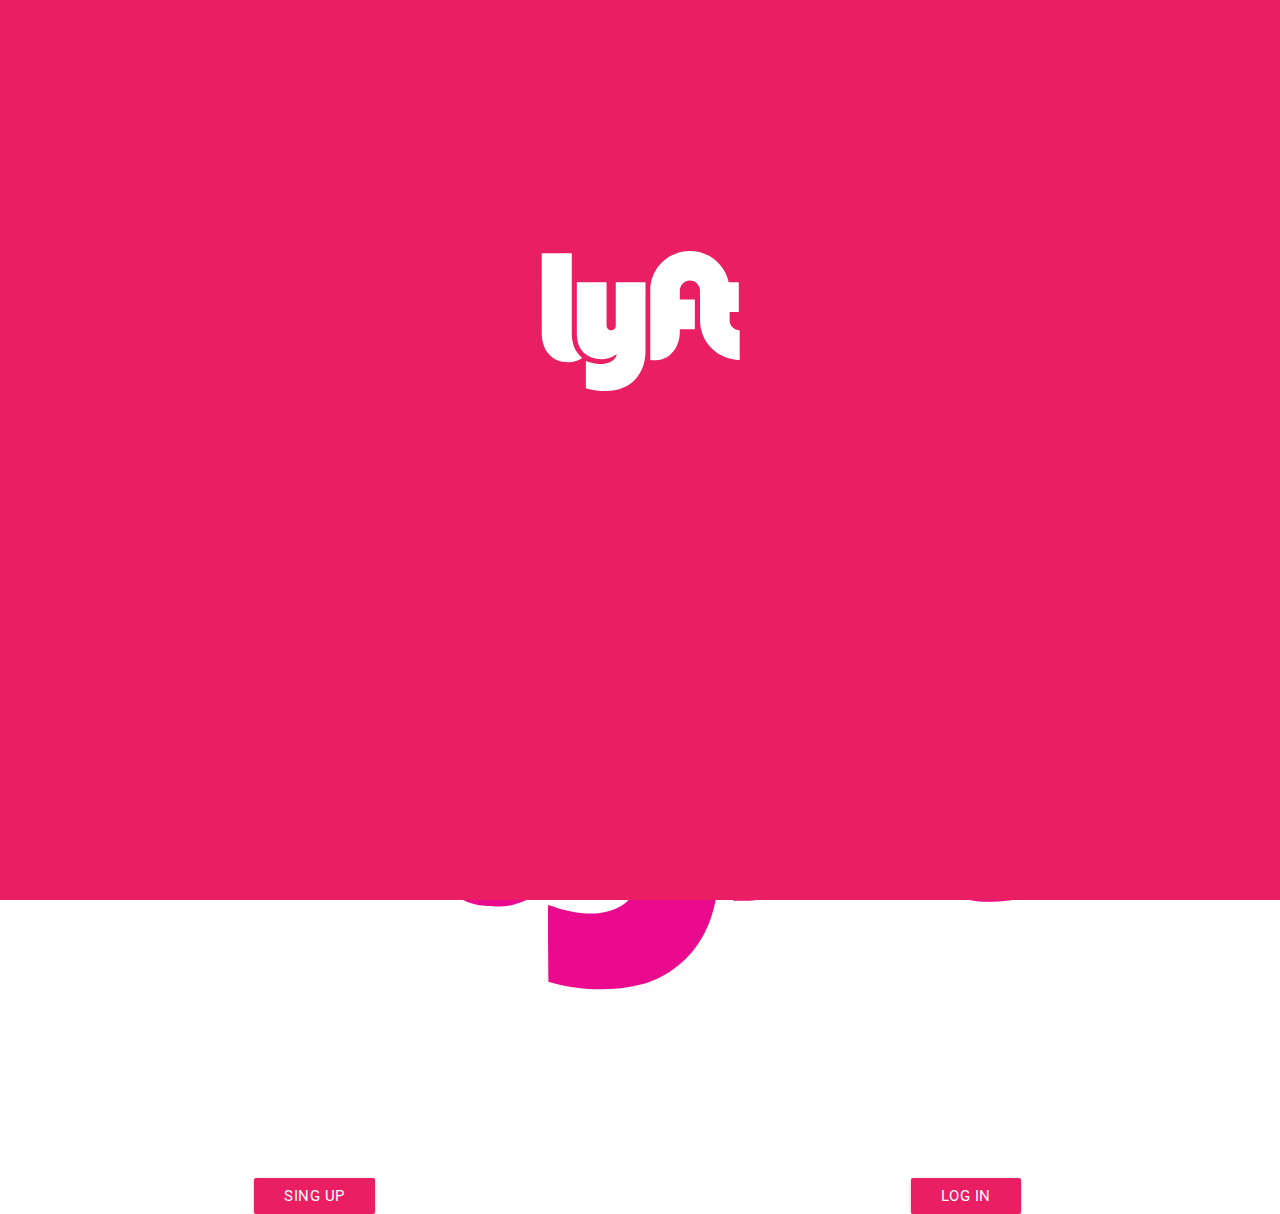
<file: index.html>
<!DOCTYPE html>
  <html>
    <head>
      <!--LINKS-->
      <link href="https://fonts.googleapis.com/icon?family=Material+Icons" rel="stylesheet">
      <link type="text/css" rel="stylesheet" href="assets/css/materialize.min.css"  media="screen,projection"/>
      <link rel="stylesheet" href="assets/css/font-awesome.min.css">
      <link rel="stylesheet" href="assets/css/main.css">
      <title>FoodReto</title>

      <!--Let browser know website is optimized for mobile-->
      <meta name="viewport" content="width=device-width, user-scalable=no, initial-scale=1.0, maximum-scale=1.0, minimum-scale=1.0">
    </head>

    <body>
      <div class="container pink center" id='splash'>
           <img src="assets/images/logo.svg" alt="">
      </div> 

      <div class="container fondoStreet center">
        <div class="section headerlogo">
          <div class="row">
            <div class="  push-s4 col s4  pull-s4 ">
              <img src="assets/images/logo.svg" alt="">
            </div>
          </div>
        </div>
        <div class="row">
          <div class="  push-s1 col s9  pull-s2 ">
            <img class='logoD'src="assets/images/lyft-lyfe.svg" alt="">
          </div>
        </div>

        <div class="footer">
          <div class="row">
            <div class="col s6 center">
              <a class="waves-effect waves-light btn pink white-text ">SING UP</a>
            </div>
             <div class="col s6 center">
              <a href="phone.html" class="waves-effect waves-light btn pink white-text">LOG IN</a>
             </div>
          </div>
        </div>
      </div> 
      
          


<!--SCRIPTS-->
      <script type="text/javascript" src="https://code.jquery.com/jquery-3.2.1.min.js"></script>
      <script type="text/javascript" src="assets/js/materialize.min.js"></script>
      <script type="text/javascript" src="assets/js/app.js"></script>
 

    </body>
  </html>
</file>
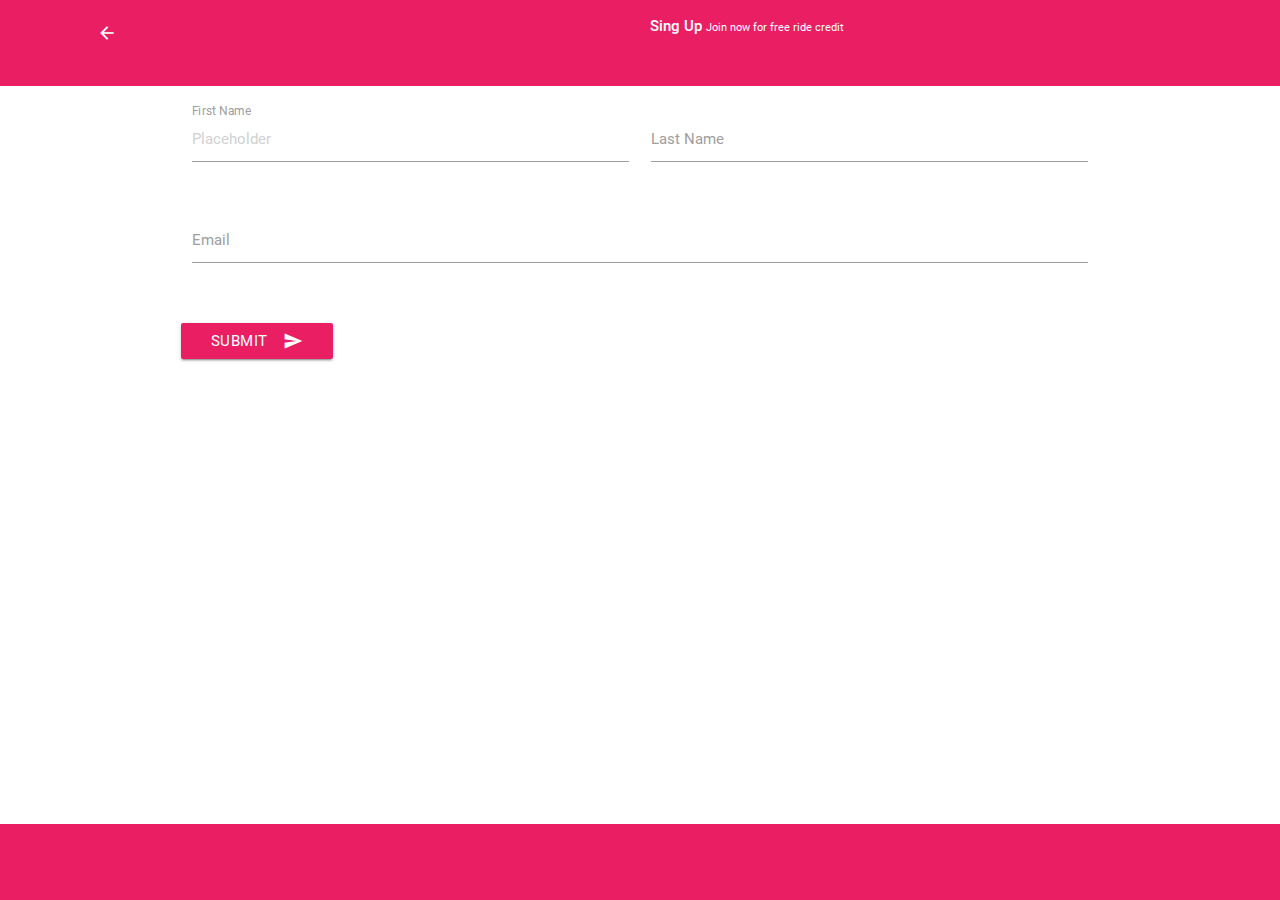
<file: finish.html>
<!DOCTYPE html>
  <html>
    <head>
      <!--LINKS-->
      <link href="https://fonts.googleapis.com/icon?family=Material+Icons" rel="stylesheet">
      <link type="text/css" rel="stylesheet" href="assets/css/materialize.min.css"  media="screen,projection"/>
      <link rel="stylesheet" href="assets/css/font-awesome.min.css">
      <link rel="stylesheet" href="assets/css/main.css">
      <title>FoodReto</title>

      <!--Let browser know website is optimized for mobile-->
      <meta name="viewport" content="width=device-width, user-scalable=no, initial-scale=1.0, maximum-scale=1.0, minimum-scale=1.0">
    </head>

    <body>
      <div class="section center pink white-text">
        <div class="row">
          <div class="col s2">
             <span><a href="veryfy.html" class="waves-effect waves-light btn-flat pink white-text"  ><i class="material-icons">arrow_back</i></a><span>
          </div>
          <div class="col s10">
           <span> <strong>Sing Up</strong>
                <small> Join now for free ride credit</small></span>
            
          </div>
        </div>  
      </div>

      <div id="pageFinal">
        
      </div>
      <div class="container">
       <div class="section">
          <div class="row">
           <div class="col s12">
               <div class="row">
                    <form class="col s12">
                      <div class="row">
                        <div class="input-field col s6">
                          <input placeholder="Placeholder" id="first_name" type="text" class="validate">
                          <label for="first_name">First Name</label>
                        </div>
                        <div class="input-field col s6">
                          <input id="last_name" type="text" class="validate">
                          <label for="last_name">Last Name</label>
                        </div>
                      </div>
                      <div class="row">
                        <div class="input-field col s12">
                          <input id="email" type="email" class="validate">
                          <label for="email">Email</label>
                        </div>
                      </div>
                 
                    </form>
                  </div>
           </div>
          <button class="btn waves-effect waves-light pink white-text" id='finishsed' type="submit" name="action">Submit
          <i class="material-icons right">send</i>
        </button>
         </div>
       </div>
      </div>



 <!--footer NEXT-->
   <footer class="page-footer pink center " id='footPage'>
           
              <div class="row ">
                <div class="col s12 right-aling">
                 <a  id='sendNumber' class="waves-effect waves-light btn-flat  pink white-text"></a>
                </div>
              
              </div>
           
   </footer>


<!--SCRIPTS-->
      <script type="text/javascript" src="https://code.jquery.com/jquery-3.2.1.min.js"></script>
      <script type="text/javascript" src="assets/js/materialize.min.js"></script>
      <script type="text/javascript" src="assets/js/app.js"></script>
 

    </body>
  </html>
</file>
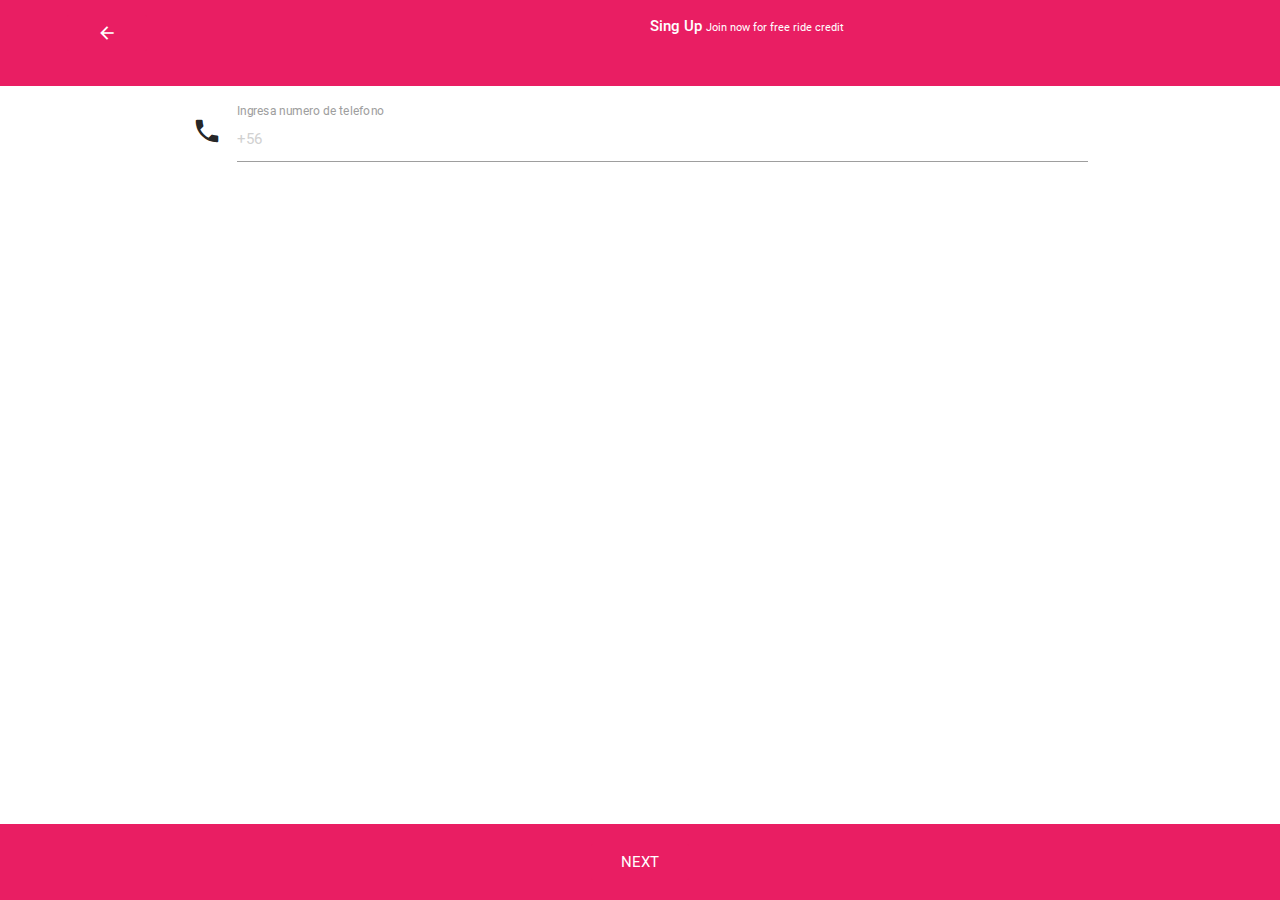
<file: phone.html>
<!DOCTYPE html>
  <html>
    <head>
      <!--LINKS-->
      <link href="https://fonts.googleapis.com/icon?family=Material+Icons" rel="stylesheet">
      <link type="text/css" rel="stylesheet" href="assets/css/materialize.min.css"  media="screen,projection"/>
      <link rel="stylesheet" href="assets/css/font-awesome.min.css">
      <link rel="stylesheet" href="assets/css/main.css">
      <title>FoodReto</title>

      <!--Let browser know website is optimized for mobile-->
      <meta name="viewport" content="width=device-width, user-scalable=no, initial-scale=1.0, maximum-scale=1.0, minimum-scale=1.0">
    </head>

    <body>
      <div class="section center pink white-text">
        <div class="row">
          <div class="col s2">
             <span><a href="index.html" class="waves-effect waves-light btn-flat pink white-text"  ><i class="material-icons">arrow_back</i></a><span>
          </div>
          <div class="col s10">
           <span> <strong>Sing Up</strong>
                <small> Join now for free ride credit</small></span>
            
          </div>
        </div>  
      </div>

      <div class="container">
       <div class="section">
          <div class="row">
           <div class="col s12">
             <div class="row">
               <form class="col s12">
                 <div class="row">

                   <div class="input-field col s12">
                     <i class="material-icons prefix">phone</i>
                     <input id="icon_telephone" type="tel" class="validate" data-length="9" placeholder="+56">

                     <label for="icon_telephone">Ingresa numero de telefono</label>
                   </div>
                 </div>
               </form>
               </div>
               <div class="alert hiden " id="alert"></div>
           </div>
         </div>
       </div>
      </div>



 <!--footer NEXT-->
   <footer class="page-footer pink center " id='footPage'>
           
              <div class="row ">
                <div class="col s12 right-aling">
                 <a  id='sendNumber' class="waves-effect waves-light btn-flat  pink white-text">next</a>
                </div>
              
              </div>
           
   </footer>


<!--SCRIPTS-->
      <script type="text/javascript" src="https://code.jquery.com/jquery-3.2.1.min.js"></script>
      <script type="text/javascript" src="assets/js/materialize.min.js"></script>
      <script type="text/javascript" src="assets/js/app.js"></script>
 

    </body>
  </html>
</file>
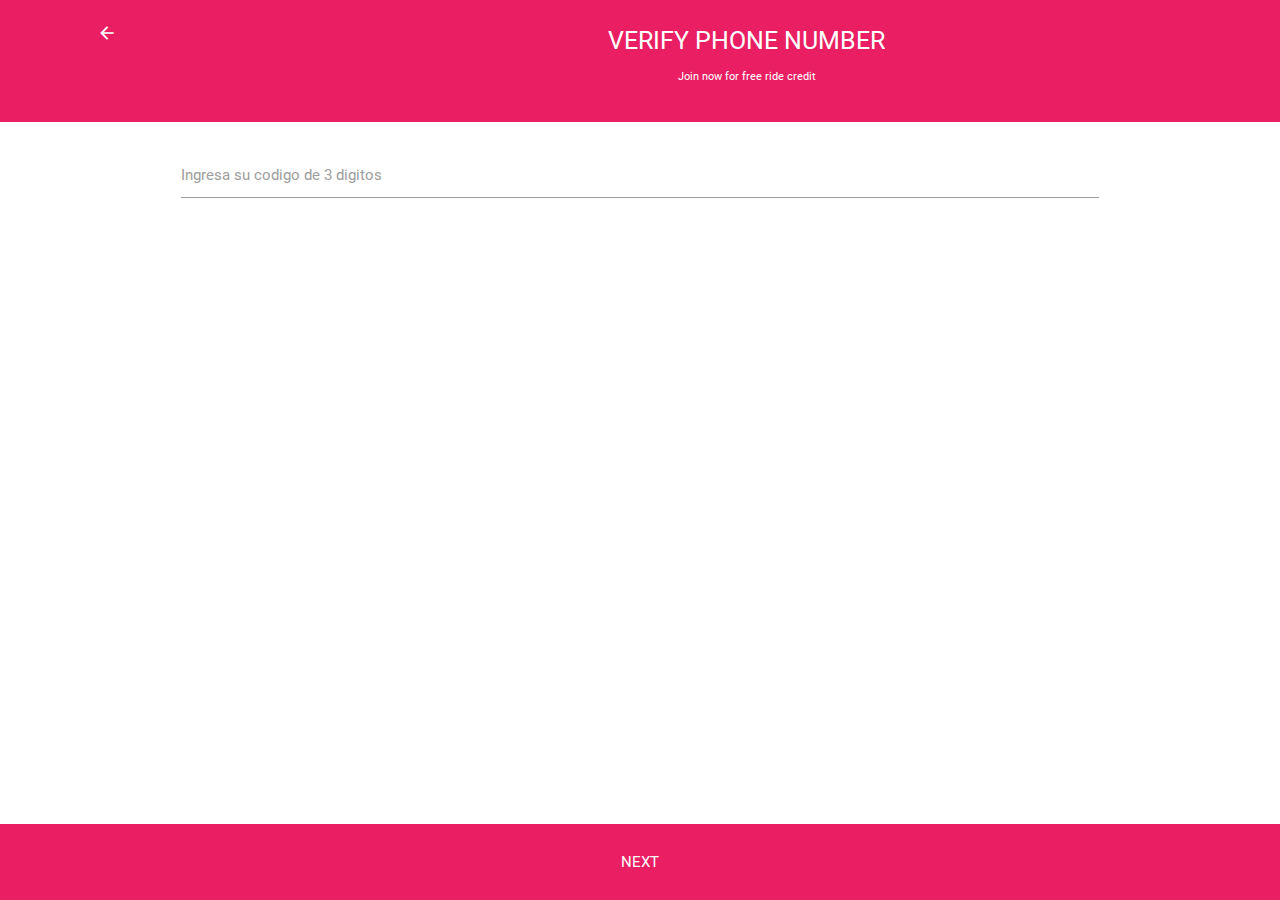
<file: veryfy.html>
<!DOCTYPE html>
  <html>
    <head>
      <!--LINKS-->
      <link href="https://fonts.googleapis.com/icon?family=Material+Icons" rel="stylesheet">
      <link type="text/css" rel="stylesheet" href="assets/css/materialize.min.css"  media="screen,projection"/>
      <link rel="stylesheet" href="assets/css/font-awesome.min.css">
      <link rel="stylesheet" href="assets/css/main.css">
      <title>FoodReto</title>

      <!--Let browser know website is optimized for mobile-->
      <meta name="viewport" content="width=device-width, user-scalable=no, initial-scale=1.0, maximum-scale=1.0, minimum-scale=1.0">
    </head>

    <body>
      <div class="section center pink white-text">
        <div class="row">
          <div class="col s2">
             <span><a href="phone.html" class="waves-effect waves-light btn-flat pink white-text"  ><i class="material-icons">arrow_back</i></a><span>
          </div>
          <div class="col s10">
           <span>
           <h5>VERIFY PHONE NUMBER</h5>
                <small> Join now for free ride credit</small></span>
            
          </div>
        </div>  
      </div>

      <div class="container">
       <div class="section">
          <div class="row">
               <form class="">
                   <div class="input-field ">
                    <input  type="tel" maxlength="1" class=" col s4 in-code center">
                    <input type="tel" maxlength="1" class=" col s4 in-code center">
                    <input type="tel" maxlength="1" class=" col s4 in-code center">
                  
                     <label for="icon_telephone">Ingresa su codigo de 3 digitos</label>
                   </div>
               </form>
         </div>
       </div>
      </div>



 <!--footer NEXT-->
   <footer class="page-footer pink center " id='footPage'>
           
              <div class="row ">
                <div class="col s12 right-aling">
                 <a  id='listo' class="waves-effect waves-light btn-flat  pink white-text">next</a>
                </div>
              
              </div>
           
   </footer>


<!--SCRIPTS-->
      <script type="text/javascript" src="https://code.jquery.com/jquery-3.2.1.min.js"></script>
      <script type="text/javascript" src="assets/js/materialize.min.js"></script>
      <script type="text/javascript" src="assets/js/app.js"></script>
 

    </body>
  </html>
</file>
<file: assets/css/main.css>
.fondoStreet{
    background: linear-gradient(rgba(0, 0, 0, 0.5), rgba(0, 0, 0, 0.5)), url(../images/fondo.jpg) no-repeat;
    background-size: 100% 100vh;
    width: 100%;
    height: 100vh;

}
.logoD{
   
    width: 100%;

}

#footPage{
    width: 100%;
    position: absolute;
    bottom: 0;
}
#splash{
    position:absolute;
    top:0;
    left:0;
    bottom:0;
    width:100%;
    height: 100vh;
    z-index: 4;
}

#splash img {

    margin-top: 250px;
}
#splash h1 {

    margin-top: 150px;
}
</file>
